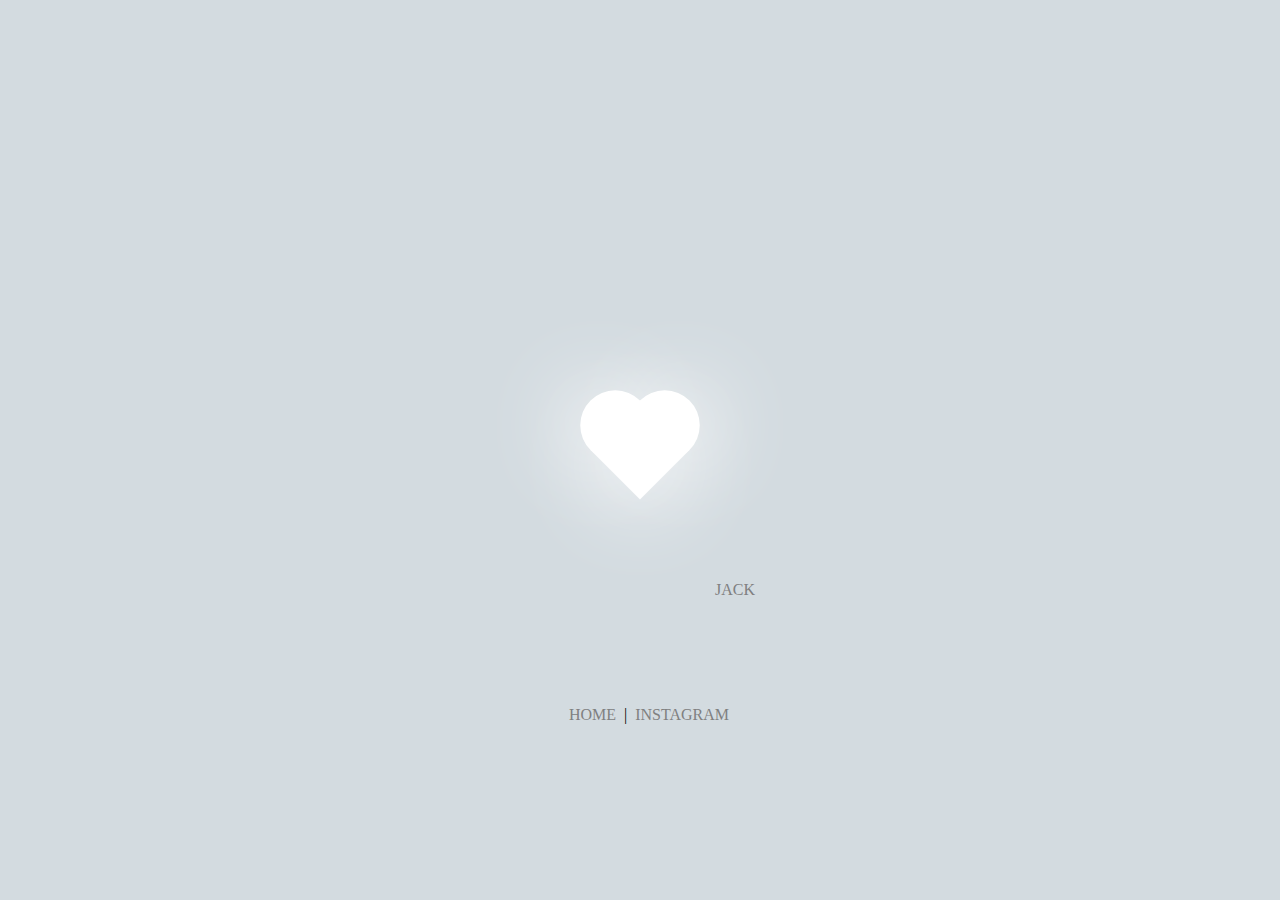
<file: index2.html>
<!DOCTYPE html>
<html lang="en">
<head>
    <meta charset="UTF-8">
    <meta name="viewport" content="width=device-width, initial-scale=1.0">
    <title>LOVE 3</title>
    
    <!-- css -->
    
    <link rel="stylesheet" href="style2.css">
   
</head>
<body>
    
  <div class="heart"></div>
  
  
  
  
 <nav class="container"></nav> 
 
    <!-- pagenation -->
  <nav class="hii">JACK</nav>  
  <nav class="on"><a href="index.html" class="one">HOME</a>|<a href="https://www.instagram.com/_.mr._.naveen._.143._?igsh=MXAzNnF3Z3p2OWVqdA==" class="one">INSTAGRAM</a></nav>
      
    

</html>
</file>
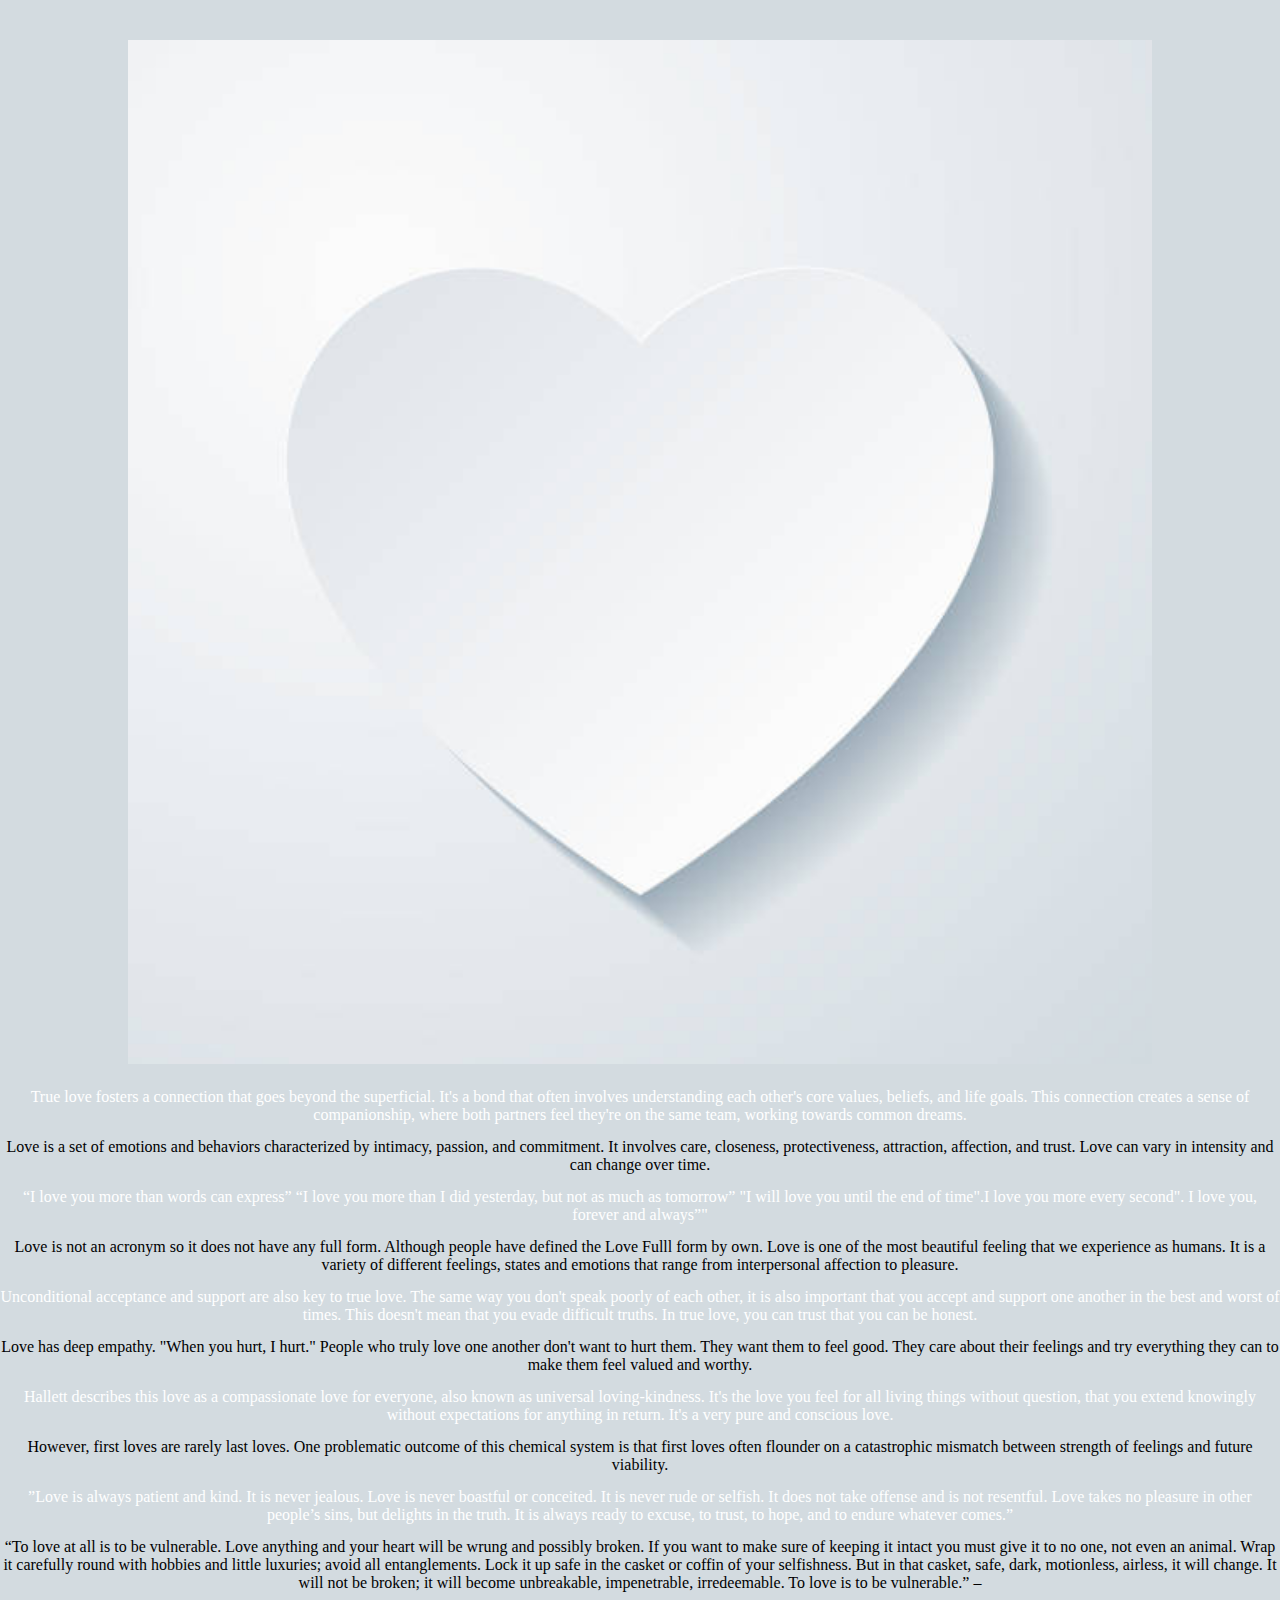
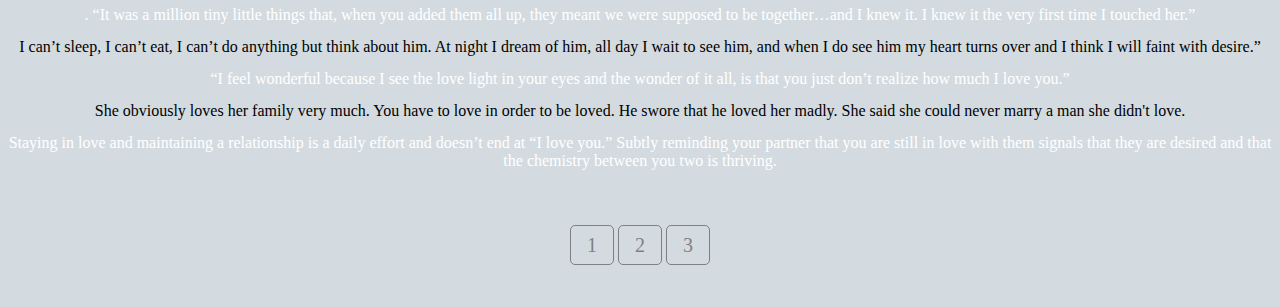
<file: intex1.html>
<!DOCTYPE html>
<html lang="en">
<head>
    <meta charset="UTF-8">
    <meta name="viewport" content="width=device-width, initial-scale=1.0">
    <!-- css -->
    <link rel="stylesheet" href="style1.css">
    <title>LOVE 2</title>
</head>
<body>
<center>    
 <img class="img" src="two.jpg" width="100%" alt="">
 </center>
      
   <center>   <li class="one" >
     True love fosters a connection that goes beyond the superficial. It's a bond that often involves understanding each other's core values, beliefs, and life goals. This connection creates a sense of companionship, where both partners feel they're on the same team, working towards common dreams. </li>     
     <li class="two"> Love is a set of emotions and behaviors characterized by intimacy, passion, and commitment. It involves care, closeness, protectiveness, attraction, affection, and trust. Love can vary in intensity and can change over time.</li>   
      
     <li class="three">“I love you more than words can express” “I love you more than I did yesterday, but not as much as tomorrow” "I will love you until the end of time".I love you more every second". I love you, forever and always”" </li>
     <li class="four">Love is not an acronym so it does not have any full form. Although people have defined the Love Fulll form by own. Love is one of the most beautiful feeling that we experience as humans. It is a variety of different feelings, states and emotions that range from interpersonal affection to pleasure.</li>
     <li class="five">Unconditional acceptance and support are also key to true love. The same way you don't speak poorly of each other, it is also important that you accept and support one another in the best and worst of times. This doesn't mean that you evade difficult truths. In true love, you can trust that you can be honest.</li>
      <li class="six">Love has deep empathy. "When you hurt, I hurt." People who truly love one another don't want to hurt them. They want them to feel good. They care about their feelings and try everything they can to make them feel valued and worthy.</li>
     <li class="seven">Hallett describes this love as a compassionate love for everyone, also known as universal loving-kindness. It's the love you feel for all living things without question, that you extend knowingly without expectations for anything in return. It's a very pure and conscious love.</li>
     <li class="eight">However, first loves are rarely last loves. One problematic outcome of this chemical system is that first loves often flounder on a catastrophic mismatch between strength of feelings and future viability.</li>
     <li class="one">”Love is always patient and kind. It is never jealous. Love is never boastful or conceited. It is never rude or selfish. It does not take offense and is not resentful. Love takes no pleasure in other people’s sins, but delights in the truth. It is always ready to excuse, to trust, to hope, and to endure whatever comes.”</li>
     <li class="two">“To love at all is to be vulnerable. Love anything and your heart will be wrung and possibly broken. If you want to make sure of keeping it intact you must give it to no one, not even an animal. Wrap it carefully round with hobbies and little luxuries; avoid all entanglements. Lock it up safe in the casket or coffin of your selfishness. But in that casket, safe, dark, motionless, airless, it will change. It will not be broken; it will become unbreakable, impenetrable, irredeemable. To love is to be vulnerable.” –</li>
      <li class="one">. “It was a million tiny little things that, when you added them all up, they meant we were supposed to be together…and I knew it. I knew it the very first time I touched her.”</li>
         <li class="two"> I can’t sleep, I can’t eat, I can’t do anything but think about him. At night I dream of him, all day I wait to see him, and when I do see him my heart turns over and I think I will faint with desire.”</li>
      <li class="one"> “I feel wonderful because I see the love light in your eyes and the wonder of it all, is that you just don’t realize how much I love you.”</li>
         <li class="two">She obviously loves her family very much. You have to love in order to be loved. He swore that he loved her madly. She said she could never marry a man she didn't love.</li>
      <li class="one">Staying in love and maintaining a relationship is a daily effort and doesn’t end at “I love you.” Subtly reminding your partner that you are still in love with them signals that they are desired and that the chemistry between you two is thriving.</li>
       
     
       </center> 
            
      
    
      
      
      
      
      
      
      
   
    <!-- pagination -->
  
  <div class="page">
    
      <a class="q" href="index.html">1</a>
      <a class="q" href="intex1.html">2</a>
      <a class="q" href="index2.html">3</a>
    
  </div>
    
</body>
</html>
</file>
<file: style2.css>
body {
    margin: 0px;
    padding: 0px;
    min-height: 100vh;
    display: flex;
    justify-content: center ;
    align-items: center ;
    background:#d3dbe0;
    
}


.heart{
    height: 70px ;
    width: 70px;
    background: white;
    position: relative;
    transform: rotate(-45deg) ;
    box-shadow: -10px 10px 90px white;
    animation: heart 0.6s linear infinite;
   
   
}
@keyframes heart{
    0%{
        transform: rotate(-45deg) scale(1.07);
    }
    80%{
        transform: rotate(-45deg) scale(1.0);
    }
    100%{
        transform: rotate(-45deg) scale(1.07);
    }
    
}
.heart:before{
    content: '';
    position:absolute ;
    height: 70px ;
    width: 70px;
    background: white;
    top: -50%;
    border-radius: 50px;
     box-shadow: -10px -10px 90px white;
    
}
.heart:after{
    content: '';
    position:absolute ;
    height: 70px ;
    width: 70px;
    background: white;
    right: -50%;
    border-radius: 50px;
    box-shadow: 10px 10px 90px white;
    

}

  .container{
  
   position:relative;
   
   
}
       
 
  .hii{
   position: absolute;
   padding-top: 280px;  
   padding-left: 190px;
   text-align: center;
   color: grey;
  
   
  } 

    .on{
   position: absolute;
   padding-top: 530px;  
   text-align: center;
   padding-left: 18px;
   

      } 
  
  .one{
 
  padding: 8px;
  text-decoration: none;
  color: grey;
      
  }
</file>
<file: style1.css>
body{
   margin: 0%;
   padding: 0%;
   background: #d3dbe0;
   
 }
 
     
 .img{
    width: 80%;
    opacity: 100%;
    padding-top: 40px;
    padding-bottom: 20px;
    }     
  
 .one{
     color: white;
    padding-bottom: 14px;
 }
 .two{
     padding-bottom: 14px;
 }
 .three{
     padding-bottom: 14px;
     color: white;
 }
  .four{
     padding-bottom: 14px;
    
 }
  .five{
     padding-bottom: 14px;
     color: white;
 }
   .six{
     padding-bottom: 14px;
   
  }
   
   .seven{
     padding-bottom: 14px;
     color: white; 
   } 
   .eight{
     padding-bottom: 14px;
  
   }
   
   
    
    .page{
     text-align: center;
     margin-top: 50px;
     margin-bottom: 50px;
 
    
     
 }
 .q{
     text-decoration: none;
     color: gray;
     padding: 8px 16px;
     font-size: 20px;
     border: 1px solid gray;
     border-radius: 5px;
  }
</file>
